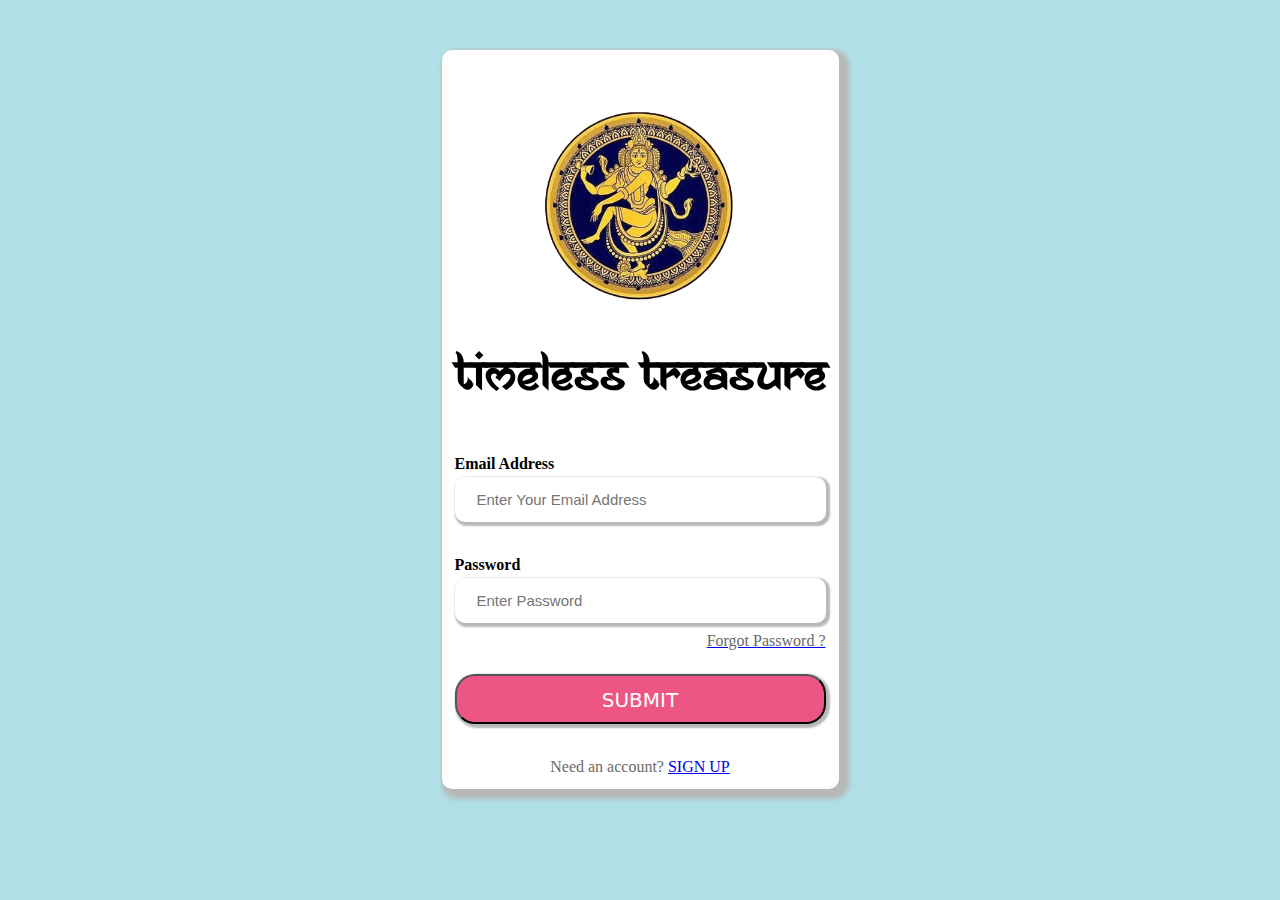
<file: Our LoginPage/index.html>
<!doctype html>
<html>
<title>Login Page</title>

<head>
    <link rel="stylesheet" href="style/intxt.css">
    <link rel="stylesheet" href="style/myDiv.css">
    <style>
        h1 {
            text-align: center;
        }

        @font-face {
            font-family: myFontx;
            src: url(Font/natraj.ttf);
        }

        .minhead {
            font-family: myFontx;
            margin-top: -30px;
            margin-bottom: 50px;
            font-size: 50px;
        }
        /*95DAFE*/
    </style>
</head>

<body style="background-color:powderblue;">

    <center> <div class="mydiv"> 
        <form action="">
            
            <table>
                <tr>
                    <td>
                        <center><img src="images/natraj123.png" width="300" height="300"></center>
                    </td>
                </tr>
                <tr>
                    <td>
                        <center>
                            <h1 class="minhead">Timeless Treasure</h3>
                        </center>
                    </td>
                </tr>
                <tr>
                    <td>
                        <label><b>Email Address</b></label>
                        <input type="text" placeholder="Enter Your Email Address" required>
                    </td>
                </tr>
                <tr>
                    <td><label><b>Password</b></label>
                        <input type="password" placeholder="Enter Password">
                    </td>
                </tr>
                <tr>
                    <td >
                       <a href="https://www.google.com"><p style="margin-top: -25px;text-align: right;color: dimgrey;">Forgot Password ? </p> </a>
                    </td>
                </tr>
                <tr>
                    <td>
                        <input type="submit" value="SUBMIT">
                    </td>
                </tr>

                <tr>
                    <td>
                        <div style="text-align: center;color: dimgrey;text-decoration: none;">Need an account? <a href="https://www.google.com">SIGN UP</a></div>
                    </td>
                </tr>
            </table>
       
    
        </form>
    </div>
</center>
    
    
    <!-- <div class="mydiv">
        <form action="">
            <center><img src="images/natraj123.png" width="300" height="300"></center>

            <center>
                <h1 class="minhead" style="">Timeless Treasure</h3>
            </center>


            <label><b>Email Address</b></label>
            <input type="text" placeholder="Enter Your Email Address" required>
            <label><b>Password</b></label>
            <input type="text" placeholder="Enter Password">
            <input type="submit" value="Submit">

        </form>
    </div> -->
</body>

</html>
</file>
<file: Our LoginPage/style/intxt.css>
input[type=text], select {
    width: 100%;
    padding: 12px 20px;
    margin-top: 4px;
    margin-bottom: 30px;
    display: inline-block;
    border-radius: 10px;
    box-sizing: border-box;
    font-weight: 100px;
    font-size: 15px;
    box-shadow: 2px 2px 2px 2px rgb(184, 184, 184);
    border-style: solid;
    border-color: rgb(255, 255, 255);
    
}

input[type=password], select {
    width: 100%;
    padding: 12px 20px;
    margin-top: 4px;
    margin-bottom: 30px;
    display: inline-block;
    border-radius: 10px;
    box-sizing: border-box;
    font-weight: 100px;
    font-size: 15px;
    box-shadow: 2px 2px 2px 2px rgb(184, 184, 184);
    border-style: solid;
    border-color: rgb(255, 255, 255);
    
}

input[type=submit], select {
    width: 100%;
    padding: 12px 20px;
    margin-top: 4px;
    margin-bottom: 30px;
     display: inline-block;
     border-radius: 20px;
     box-sizing: border-box;
     background-color: #ed5684;
     color: white;
     height: 50px;
     font-size: 20px;
     font-family: system-ui, -apple-system, BlinkMacSystemFont, 'Segoe UI', Roboto, Oxygen, Ubuntu, Cantarell, 'Open Sans', 'Helvetica Neue', sans-serif;
     font-weight:300;
     box-shadow: 2px 2px 2px 2px rgb(184, 184, 184);
                     
}
</file>
<file: Our LoginPage/style/myDiv.css>
.mydiv {
    width:max-content;
    border-radius: 10px;
    padding: 10px;
    margin-top: 50px;
    box-shadow: 5px 5px 5px 5px rgb(184, 184, 184);
    background-color: white;
}
</file>
